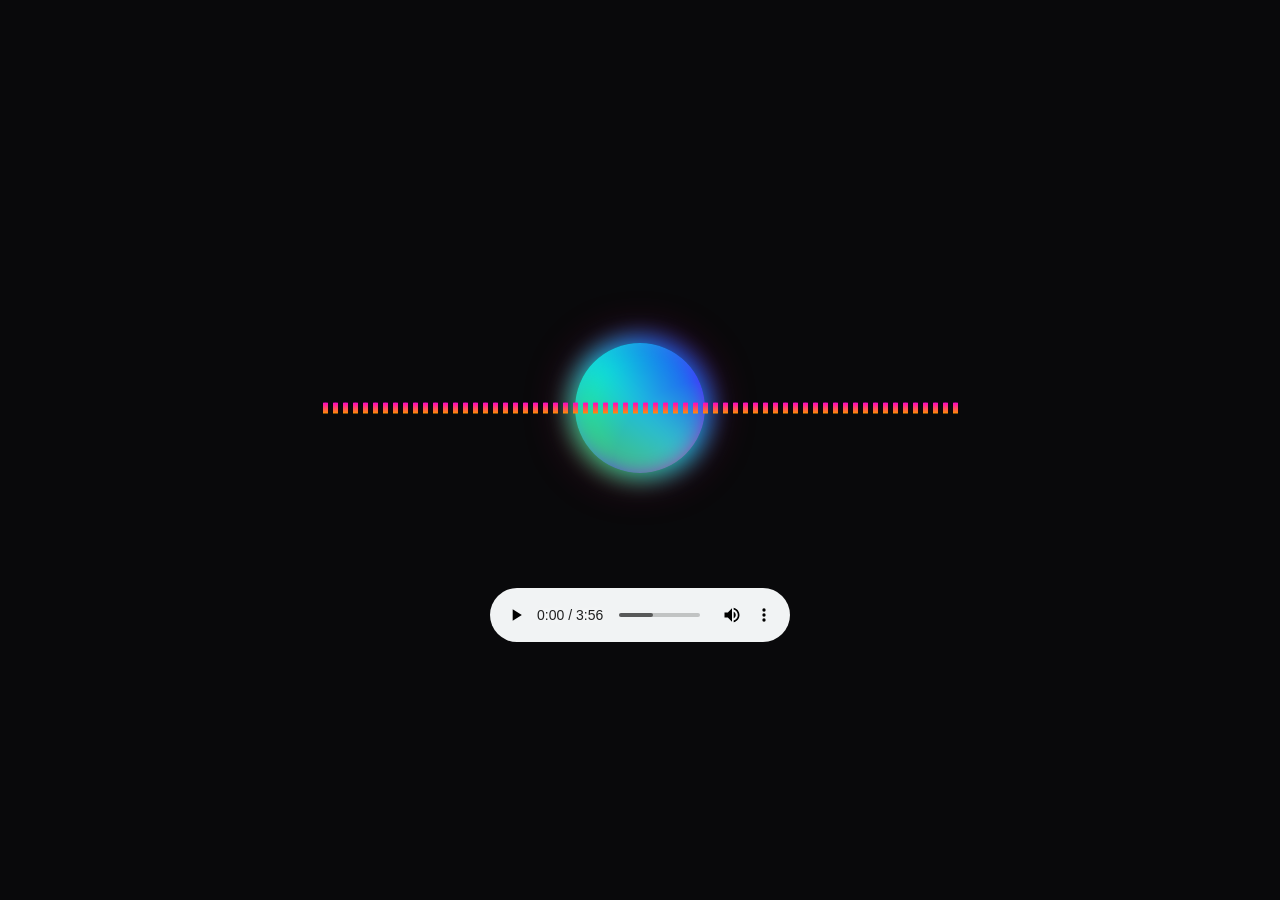
<file: interface/index.html>
<!DOCTYPE html>
<html lang="pt-BR">

<head>
  <meta charset="UTF-8">
  <meta name="viewport" content="width=device-width, initial-scale=1.0">
  <link rel="stylesheet" href="style.css">
  <title>Otto Visualizer</title>
</head>

<body>
  <div class="visualizer-wrapper">
    <!-- Círculo interativo central -->
    <div id="circle" class="glow-circle"></div>

    <!-- Barras do equalizador -->
    <div id="visualizer"></div>
  </div>

  <audio id="audio" src="/interface/audio/Radiohead - Creep(MP3_160K).mp3" controls></audio>

  <script src="script.js" type="text/javascript" charset="utf-8"></script>
</body>

</html>
</file>
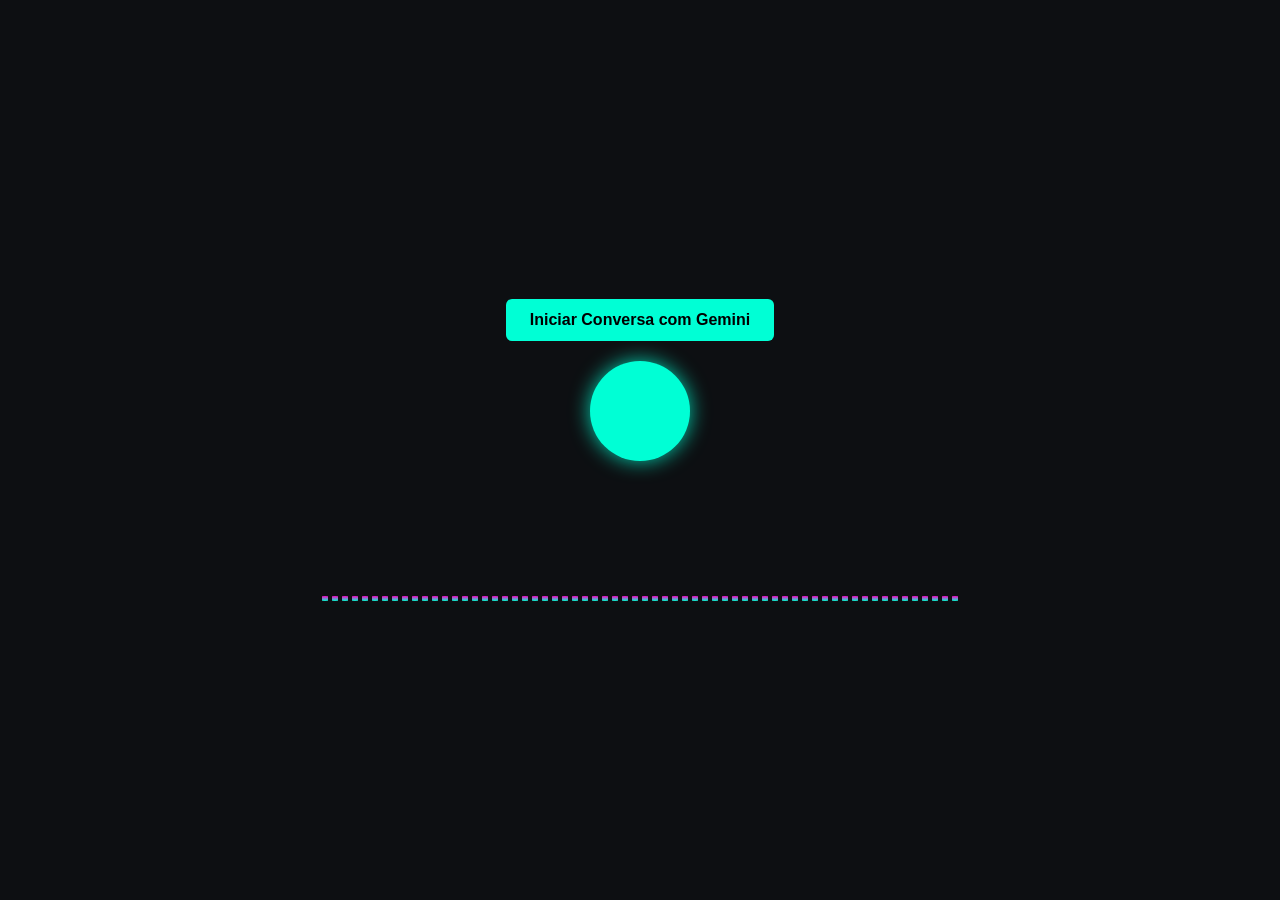
<file: interface/main.html>
<!DOCTYPE html>
<html lang="pt">
<head>
    <meta charset="UTF-8">
    <title>Gemini Live API - Audio Visualizer</title>
    <style>
        body {
            background-color: #0d0f12;
            color: white;
            display: flex;
            flex-direction: column;
            align-items: center;
            justify-content: center;
            height: 100vh;
            margin: 0;
            font-family: sans-serif;
        }

        #circle {
            width: 100px;
            height: 100px;
            border-radius: 50%;
            background: #00ffd5;
            box-shadow: 0 0 20px rgba(0, 255, 213, 0.8);
            transition: transform 0.05s ease, box-shadow 0.05s ease;
            margin-bottom: 40px;
        }

        #visualizer {
            display: flex;
            align-items: center;
            justify-content: center;
            gap: 4px;
            height: 100px;
        }

        .bar {
            width: 6px;
            height: 100%;
            background: linear-gradient(180deg, #ff00c8, #00ffd5);
            border-radius: 3px;
            transform: scaleY(0.05);
            transform-origin: bottom;
            transition: transform 0.05s linear;
        }

        button {
            padding: 12px 24px;
            font-size: 16px;
            background-color: #00ffd5;
            border: none;
            border-radius: 6px;
            cursor: pointer;
            font-weight: bold;
            margin-bottom: 20px;
        }
    </style>
</head>
<body>

    <button id="startBtn">Iniciar Conversa com Gemini</button>
    <div id="circle"></div>
    <div id="visualizer"></div>

<script>
const API_KEY = "SUA_API_KEY_AQUI"; // Substitua pela sua chave da API do Google AI
const MODEL_NAME = "models/gemini-2.0-flash-exp"; // Modelo compatível com Bidi/Live API
const WS_URL = `wss://generativelanguage.googleapis.com/ws/google.ai.generativelanguage.v1beta.GenerativeService.BidiGenerateContent?key=${API_KEY}`;

const visualizer = document.getElementById('visualizer');
const circle = document.getElementById('circle');
const startBtn = document.getElementById('startBtn');

const totalBars = 64;
const bars = [];

// Criar as barras do visualizador no DOM
for (let i = 0; i < totalBars; i++) {
    const bar = document.createElement('div');
    bar.classList.add('bar');
    visualizer.appendChild(bar);
    bars.push(bar);
}

let audioCtx;
let analyser;
let dataArray;
let websocket;
let nextStartTime = 0;

startBtn.addEventListener('click', initAudio);

async function initAudio() {
    startBtn.disabled = true;
    startBtn.innerText = "Conectando...";

    // 1. Inicializa o AudioContext para reprodução do áudio retornado (24kHz padrão do Gemini)
    audioCtx = new (window.AudioContext || window.webkitAudioContext)({ sampleRate: 24000 });
    
    analyser = audioCtx.createAnalyser();
    analyser.fftSize = totalBars * 2;
    dataArray = new Uint8Array(analyser.frequencyBinCount);
    analyser.connect(audioCtx.destination);

    // 2. Conecta diretamente à WebSocket da API do Gemini
    websocket = new WebSocket(WS_URL);

    websocket.onopen = () => {
  console.log("WebSocket conectado diretamente ao Gemini!");

  // 1. Envie OBRIGATORIAMENTE o payload de setup primeiro
  const setupPayload = {
    setup: {
      model: "models/gemini-2.0-flash-exp",
      generationConfig: {
        responseModalities: ["AUDIO"], // ou ["TEXT"]
        speechConfig: {
          voiceConfig: {
            prebuiltVoiceConfig: {
              voiceName: "Puck" // Opções: Puck, Charon, Kore, Fenrir, Aoede
            }
          }
        }
      }
    }
  };

  websocket.send(JSON.stringify(setupPayload));

  // 2. Só então inicie a captura do microfone
  startMicrophone();
};

    websocket.onmessage = async (event) => {
        let response;
        if (event.data instanceof Blob) {
            response = JSON.parse(await event.data.text());
        } else {
            response = JSON.parse(event.data);
        }

        // Processa partes do áudio retornado pelo modelo
        if (response.serverContent?.modelTurn?.parts) {
            for (const part of response.serverContent.modelTurn.parts) {
                if (part.inlineData && part.inlineData.data) {
                    playPCMChunk(part.inlineData.data);
                }
            }
        }
    };

    websocket.onerror = (error) => console.error('Erro na WebSocket:', error);
    websocket.onclose = () => {
        console.log('WebSocket Fechado');
        startBtn.disabled = false;
        startBtn.innerText = "Iniciar Conversa com Gemini";
    };

    // Inicia o loop de animação do visualizador
    animate();
}

// Captura áudio do microfone e envia em tempo real para a WebSocket
async function startMicrophone() {
    try {
        const stream = await navigator.mediaDevices.getUserMedia({ audio: true });
        const micContext = new (window.AudioContext || window.webkitAudioContext)({ sampleRate: 16000 });
        
        const source = micContext.createMediaStreamSource(stream);
        const processor = micContext.createScriptProcessor(2048, 1, 1);

        processor.onaudioprocess = (e) => {
            if (!websocket || websocket.readyState !== WebSocket.OPEN) return;

            const inputData = e.inputBuffer.getChannelData(0);
            const int16Array = new Int16Array(inputData.length);
            
            // Converte Float32 para Int16 PCM (16-bit)
            for (let i = 0; i < inputData.length; i++) {
                int16Array[i] = Math.max(-1, Math.min(1, inputData[i])) * 0x7FFF;
            }

            // Converte array buffer para Base64
            let binary = '';
            const bytes = new Uint8Array(int16Array.buffer);
            for (let i = 0; i < bytes.byteLength; i++) {
                binary += String.fromCharCode(bytes[i]);
            }
            const base64Audio = btoa(binary);

            // Payload exigido pela Live API para envio de áudio em tempo real
            const realtimeMessage = {
                realtimeInput: {
                    mediaChunks: [
                        {
                            mimeType: "audio/pcm;rate=16000",
                            data: base64Audio
                        }
                    ]
                }
            };

            websocket.send(JSON.stringify(realtimeMessage));
        };

        source.connect(processor);
        processor.connect(micContext.destination); // Necessário para acionar a gravação no browser
    } catch (err) {
        console.error("Erro ao acessar o microfone:", err);
    }
}

// Reproduz pedaços de áudio PCM (24kHz Int16) recebidos do Gemini
function playPCMChunk(base64Data) {
    const binaryString = atob(base64Data);
    const bytes = new Uint8Array(binaryString.length);
    for (let i = 0; i < binaryString.length; i++) {
        bytes[i] = binaryString.charCodeAt(i);
    }

    const int16Array = new Int16Array(bytes.buffer);
    const float32Array = new Float32Array(int16Array.length);
    
    // Converte de Int16 para Float32 exigido pelo Web Audio API
    for (let i = 0; i < int16Array.length; i++) {
        float32Array[i] = int16Array[i] / 32768.0;
    }

    // O Gemini responde em PCM 24000Hz mono
    const buffer = audioCtx.createBuffer(1, float32Array.length, 24000);
    buffer.getChannelData(0).set(float32Array);

    const source = audioCtx.createBufferSource();
    source.buffer = buffer;
    
    // Conecta a fonte ao Analyser antes da saída de áudio
    source.connect(analyser);

    // Enfileiramento contínuo sem cortes no som
    const currentTime = audioCtx.currentTime;
    if (nextStartTime < currentTime) {
        nextStartTime = currentTime;
    }
    source.start(nextStartTime);
    nextStartTime += buffer.duration;
}

// Animação das barras e do círculo com base nas frequências de áudio tocadas
function animate() {
    requestAnimationFrame(animate);
    if (!analyser) return;

    analyser.getByteFrequencyData(dataArray);
    const centerIndex = (totalBars - 1) / 2;

    // Atualiza barras de frequência
    for (let i = 0; i < totalBars; i++) {
        const distanceFromCenter = Math.abs(i - centerIndex);
        const freqIndex = Math.floor(distanceFromCenter);
        const frequencyValue = dataArray[freqIndex] || 0;
        const scaleY = Math.max(0.05, frequencyValue / 255);
        bars[i].style.transform = `scaleY(${scaleY})`;
    }

    // Calcula graves para o brilho do círculo
    let bassSum = 0;
    for (let i = 0; i < 8; i++) {
        bassSum += dataArray[i];
    }
    const bassAvg = bassSum / 8;

    if (circle) {
        const circleScale = 1 + (bassAvg / 255) * 0.45;
        const glowRadius = 20 + (bassAvg / 255) * 60;
        circle.style.transform = `scale(${circleScale})`;
        circle.style.boxShadow = `0 0 ${glowRadius}px rgba(0, 255, 213, 0.8), 0 0 ${glowRadius * 1.5}px rgba(255, 0, 200, 0.6)`;
    }
}
</script>
</body>
</html>
</file>
<file: interface/style.css>
* {
  margin: 0;
  padding: 0;
  box-sizing: border-box;
}

body {
  background: #09090b;
  min-height: 100vh;
  display: flex;
  flex-direction: column;
  justify-content: center;
  align-items: center;
  gap: 30px;
  overflow: hidden;
  font-family: system-ui, -apple-system, sans-serif;
}

/* Container central organizador */
.visualizer-wrapper {
  position: relative;
  display: flex;
  justify-content: center;
  align-items: center;
  width: 100%;
  max-width: 650px;
  height: 300px;
}

/* Círculo interativo reagente às frequências graves */
.glow-circle {
  position: absolute;
  width: 130px;
  height: 130px;
  border-radius: 50%;
  background: radial-gradient(circle at center, #ff007f, #7a00ff, #00ffd5);
  background-size: 200% 200%;
  box-shadow: 0 0 25px rgba(122, 0, 255, 0.6), 0 0 50px rgba(255, 0, 127, 0.4);
  transition: transform 0.05s ease-out, box-shadow 0.05s ease-out;
  z-index: 1;
}

/* Brilho neon animado ao redor do círculo */
.glow-circle::after {
  content: '';
  position: absolute;
  inset: -6px;
  border-radius: 50%;
  background: linear-gradient(45deg, #ff0000, #ff7300, #fffb00, #48ff00, #00ffd5, #002bff, #7a00ff, #ff00c8, #ff0000);
  background-size: 400% 400%;
  filter: blur(12px);
  opacity: 0.75;
  z-index: -1;
  animation: glowing 15s linear infinite;
}

@keyframes glowing {
  0% { background-position: 0% 50%; }
  50% { background-position: 100% 50%; }
  100% { background-position: 0% 50%; }
}

/* Barras do visualizador */
#visualizer {
  position: relative;
  display: flex;
  align-items: center;
  justify-content: center;
  gap: 5px;
  height: 220px;
  width: 100%;
  z-index: 2;
  pointer-events: none;
}

.bar {
  width: 5px;
  height: 100%;
  background: linear-gradient(180deg, #ff00c8, #FF8F00);
  border-radius: 4px;
  transform-origin: center;
  transform: scaleY(0.05);
  transition: transform 0.04s ease;
}

audio {
  z-index: 10;
  accent-color: #7a00ff;
}
</file>
